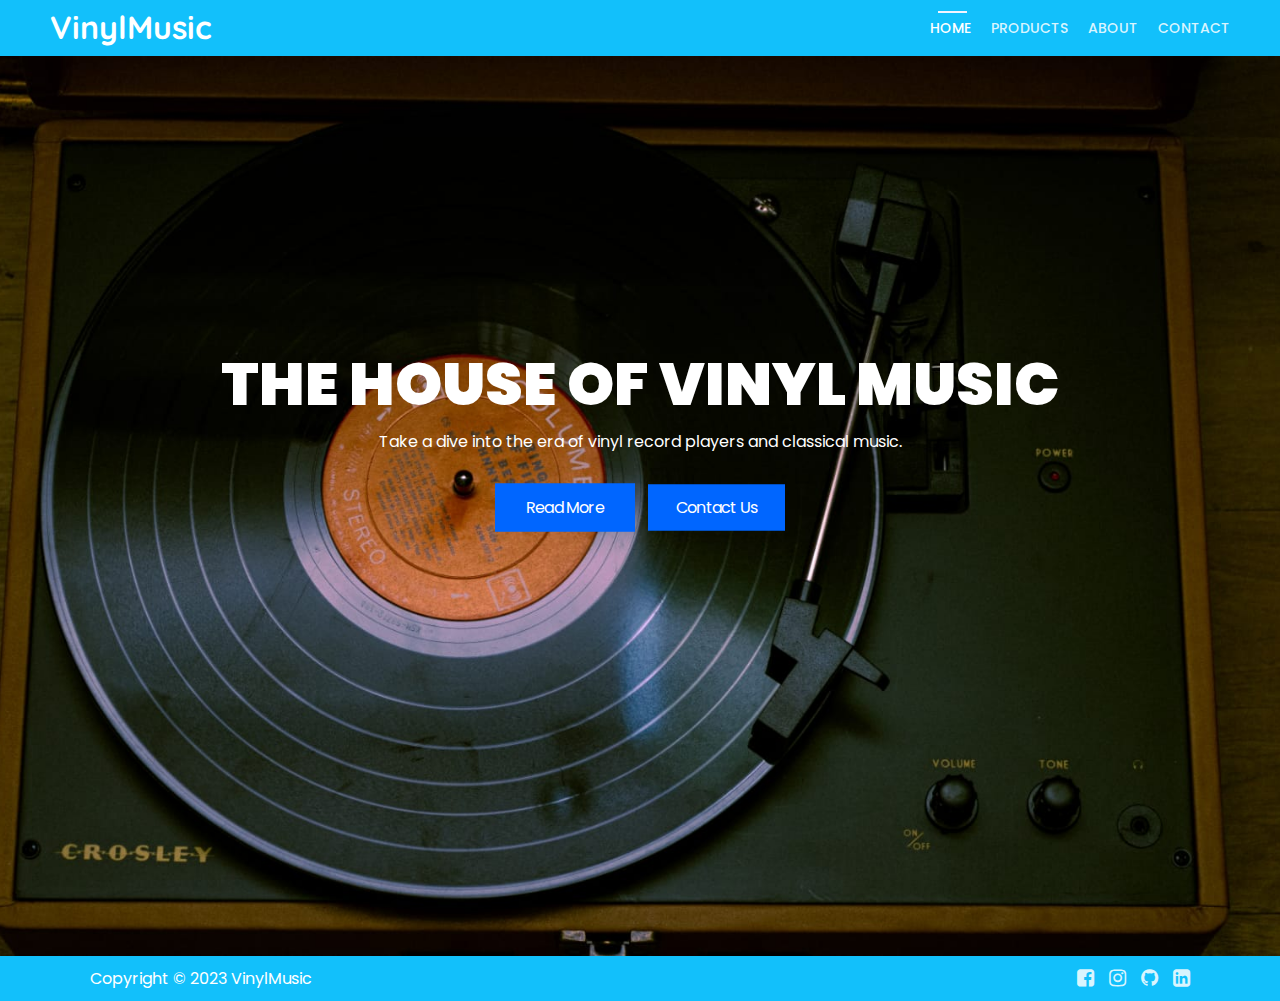
<file: index.html>
<!DOCTYPE html>
<html lang="en">

<head>
    <script async src="https://pagead2.googlesyndication.com/pagead/js/adsbygoogle.js?client=ca-pub-5501839127462298" crossorigin="anonymous"></script>
    <meta http-equiv="X-UA-Compatible" content="IE=edge">
    <meta charset="UTF-8">
    <meta name="viewport" content="width=device-width, initial-scale=1.0">
    <title>www.vinyl.com</title>
    <link rel="stylesheet" href="https://cdnjs.cloudflare.com/ajax/libs/font-awesome/4.7.0/css/font-awesome.min.css">

    <link rel="preconnect" href="https://fonts.googleapis.com">
    <link rel="preconnect" href="https://fonts.gstatic.com" crossorigin>
    <link href="https://fonts.googleapis.com/css2?family=Alkatra:wght@500&family=Amiri+Quran&family=Inconsolata:wght@500&family=Inter&family=Josefin+Slab:ital,wght@1,700&family=Kanit:wght@300;400&family=Libre+Franklin:wght@300&family=Noto+Sans+HK:wght@300&family=Open+Sans:ital,wght@1,300&family=Quicksand:wght@300&display=swap" rel="stylesheet">

    <link rel="stylesheet" href="./css/style.css">
</head>

<body>
    <header class="header">
        <h3><a href="#">VinylMusic</a></h3>
        <nav class="navbar">
            <ul class="nav-links">
                <li class="movedown active"><a href="index.html">Home</a></li>
                <li class="movedown"><a href="products.html">Products</a></li>
                <li class="movedown"><a href="about.html">About</a></li>
                <li class="movedown"><a href="contact.html">Contact</a></li>
            </ul>
            <a href="#" id="color"><i class="fa fa-bars" id="menu"></i></a>
        </nav>
    </header>

    <main>
        <section class="main_section">
            <div class="content">
                <h1>THE HOUSE OF VINYL MUSIC</h1>
                <p>Take a dive into the era of vinyl record players and classical music.</p>
                <div class="buttons">
                    <form style="display: inline" action="./about.html" method="get">
                        <button class="btn1">Read More</button>
                    </form>
                    <form style="display: inline" action="./contact.html" method="get">
                        <button class="btn2">Contact Us</button>
                    </form>
                </div>
            </div>
        </section>
    </main>

    <footer>

        <div class="footer-section">
            <div class="left-area">
                <p>Copyright © 2023 VinylMusic</p>
            </div>
            <div class="right-area">
                <div class="footer-icon">
                    <a href="#"><i class="fa fa-facebook-square" title="Facebook"></i></a>
                    <a href="#"><i class="fa fa-instagram" title="Instagram"></i></a>
                    <a href="#"><i class="fa fa-github" title="Github"></i></a>
                    <a href="#"><i class="fa fa-linkedin-square" title="Linkedin"></i></a>
                </div>
            </div>
        </div>
    </footer>
    <script src="./js/index.js"></script>
</body>

</html>
</file>
<file: css/style.css>
@import url("https://fonts.googleapis.com/css2?family=Poppins&display=swap");

* {
  margin: 0;
  padding: 0;
  box-sizing: border-box;
  font-family: "poppins", sans-serif;
  text-decoration: none;
  list-style: none;
}

  html {
      font-size: 62.5%;
      /* 1rem = 10px  */
    scroll-behavior: smooth;
  }
.header {
    padding: 2rem 5rem;
    height: 5.6rem;
    display: flex;
    justify-content: space-between;
    align-items: center;
    background:#12c0fb;
  }
  .sticky .header {
    position: fixed;
    width: 100%;
    z-index: 9999;
    box-shadow: var(--shadow);
    padding-top: 0;
    padding-bottom: 0;
    top: 0;
    left: 0;
  }
  .sticky .hero-section {
    margin-top: 5.6rem;
  }
  .header h3 a {
    color: #ffffff;
    font-weight: bold;
    border-radius: 0.3rem;
    line-height: 28px;
    font-size:xx-large;
    font-weight: 1000;
    font-family: 'Alkatra', cursive;
    font-family: 'Amiri Quran', serif;
    font-family: 'Inconsolata', monospace;
    font-family: 'Inter', sans-serif;
    font-family: 'Josefin Slab', serif;
    font-family: 'Kanit', sans-serif;
    font-family: 'Libre Franklin', sans-serif;
    font-family: 'Noto Sans HK', sans-serif;
    font-family: 'Open Sans', sans-serif;
    font-family: 'Quicksand', sans-serif;
  }
  .navbar {
    display: flex;
    align-items: center;
  }

  .nav-links {
    display: flex;
    gap: 2rem;
    align-items: center;
  }
  .nav-links li a {
    color: #ffffffd8;
    transition: 0.2s ease;
    font-weight: 500;
  }
  .nav-links li {
    font-size: 1.4rem;
    position: relative;
    text-transform: uppercase;
    font-weight: 500;
  }
  .nav-links li.active::after{
      width: 70%;
  }
  .nav-links li::after {
    position: absolute;
    content: "";
    width: 0%;
    height: 0.2rem;
    background:#f3f4ff;
    left: 20%;
    top: -30%;
    transition: width 0.4s ease;
  }
  .nav-links li:hover::after {
    width: 70%;
  }
  .nav-links li.active a{
    color:#fff;
  }
  .nav-links li a:hover {
    color:#fff;
  }
  .nav-links a i {
    font-size: 2.5rem;
    color: var(--btn);
  }
  #menu{
    display: none;
    color: #fff;
    font-size: 1.5rem;
  }
  #color{
      font-size: 1rem;
  }
  .button a i {
    margin-left: 0.7rem;
    font-size: 1.6rem;
  }
 
.main_section{
    width: 100%;
    height: 100vh;
    background-image: url(../images/bg.jpeg);
    background-repeat: no-repeat;
    background-size: cover;
    background-position: center;
}
.content{
    color: #fff;
    width: 100%;
    position: absolute;
    top: 50%;
    transform: translateY(-50%);
    text-align: center;
    padding: 0 2rem;
}

.content h1 {
    font-size: 6rem;
    font-weight: 900;
}
.content p{
    font-size: 1.6rem;
    display: flex;
    justify-content: center;
    align-items: center;
}
.buttons{
    margin: 3rem 0;
    gap: 1rem;
}
.btn1 {
  align-items: center;
  background-color: #06f;
  border: 2px solid #06f;
  box-sizing: border-box;
  color: #fff;
  cursor: pointer;
  display: inline-flex;
  fill: #000;
  font-size: 16px;
  height: 48px;
  justify-content: center;
  letter-spacing: -.8px;
  line-height: 24px;
  min-width: 140px;
  outline: 0;
  padding: 0 17px;
  text-align: center;
  text-decoration: none;
  transition: all .3s;
  user-select: none;
  -webkit-user-select: none;
  touch-action: manipulation;
  margin: 0 .5rem;
}

.btn2{
  align-items: center;
  background-color: #06f;
  border: 2px solid #06f;
  box-sizing: border-box;
  color: #fff;
  cursor: pointer;
  display: inline-flex;
  fill: #000;
  font-size: 16px;
  height: 46px;
  justify-content: center;
  letter-spacing: -.8px;
  line-height: 24px;
  min-width: 137px;
  outline: 0;
  padding: 0 17px;
  text-align: center;
  text-decoration: none;
  transition: all .3s;
  user-select: none;
  -webkit-user-select: none;
  touch-action: manipulation;
  margin: 0 .5rem;
}

.btn1focus {
  color: #171e29;
}
.btn1:hover {
  background-color: #3385ff;
  border-color: #3385ff;
  fill: #06f;
}
.btn1:active {
  background-color: #3385ff;
  border-color: #3385ff;
  fill: #06f;
}

.btn2focus {
  color: #171e29;
}
.btn2:hover {
  background-color: #3385ff;
  border-color: #3385ff;
  fill: #06f;
}
.btn2:active {
  background-color: #3385ff;
  border-color: #3385ff;
  fill: #06f;
}

@media (min-width: 768px) {
  .button-58 {
    min-width: 170px;
  }
}

/*
=================================================================
        FOOTER SECTION START
=================================================================

*/

  .footer-section {
    display: flex;
    justify-content: space-between;
    align-items: center;
    text-align: center;
    /* padding-top: 1rem; */
    padding: 1rem 9rem;
    background-color: #12c0fb;
  }
  .left-area p{
      font-size: 1.6rem;
      color: #fff;
  }
  
  .footer-icon {
    display: flex;
    gap: 1.5rem;
  }
  .footer-icon i {
    font-size: 2rem;
    color:#ffffffd8;
    transition: 0.4s ease;
  }
  .footer-icon i:hover {
    transform: translateY(-0.1rem);
    color: #fff;
  }


/*
=================================================================
                    MEDIA QUERIES
=================================================================

*/
@media (max-width:990px){
    .content p {
        font-size: 1.4em;
    }
    .content h1{
        font-size: 5.2rem;
    }
  }
  @media (max-width:830px){
    .content p {
        font-size: 1.3rem;
    }
    .content h1{
        font-size: 5.2rem;
    }
  }
  @media (max-width: 760px){
    .content h1 {
        font-size: 4.3rem;
    }
    .footer-section{
        padding: 1rem 3rem;
    }
}

@media (max-width:640px){
    .content h1 {
        font-size: 3.6rem;
    }
}


  @media (max-width: 600px) {
    .header{
      padding: 2rem 2rem;
    }
    .nav-links li.active::after{
      width: 0;
  }
    #menu{
      display: block;
      color: #fff;
    }
    #menu {
      font-size: 2.4rem;
      color: #fff;
      border: 1px solid #f3f4ff;
      padding: 0.3rem;
    }
    #navbar {
      position: relative;
    }
    .nav-links.active {
      height: 40rem;
      opacity: 1;
    }
    .nav-links {
      display: block;
      flex-direction: column;
      position: fixed;
      right: 0;
      top: 5.6rem;
      background:#12c0fb;
      height: 0;
      width: 100%;
  
      z-index: 999;
      opacity: 0;
      visibility: visible;
      transition: 0.5s ease;
      overflow: hidden;
    }
    .nav-links li {
      padding: 0.7rem;
      top: 20%;
      text-align: center;
      justify-content: center;
      text-align: center;
    }
    .nav-links li a {
      font-size: 1.7rem;
    }
  }

  @media (max-width: 530px){
  .content h1 {
      font-size: 3rem;
  }
  .footer-section {
    flex-direction: column;
    gap: 1rem;
}
}

@media (max-width:450px){
    .content p {
        font-size: 1.2rem;
    }
}
</file>
